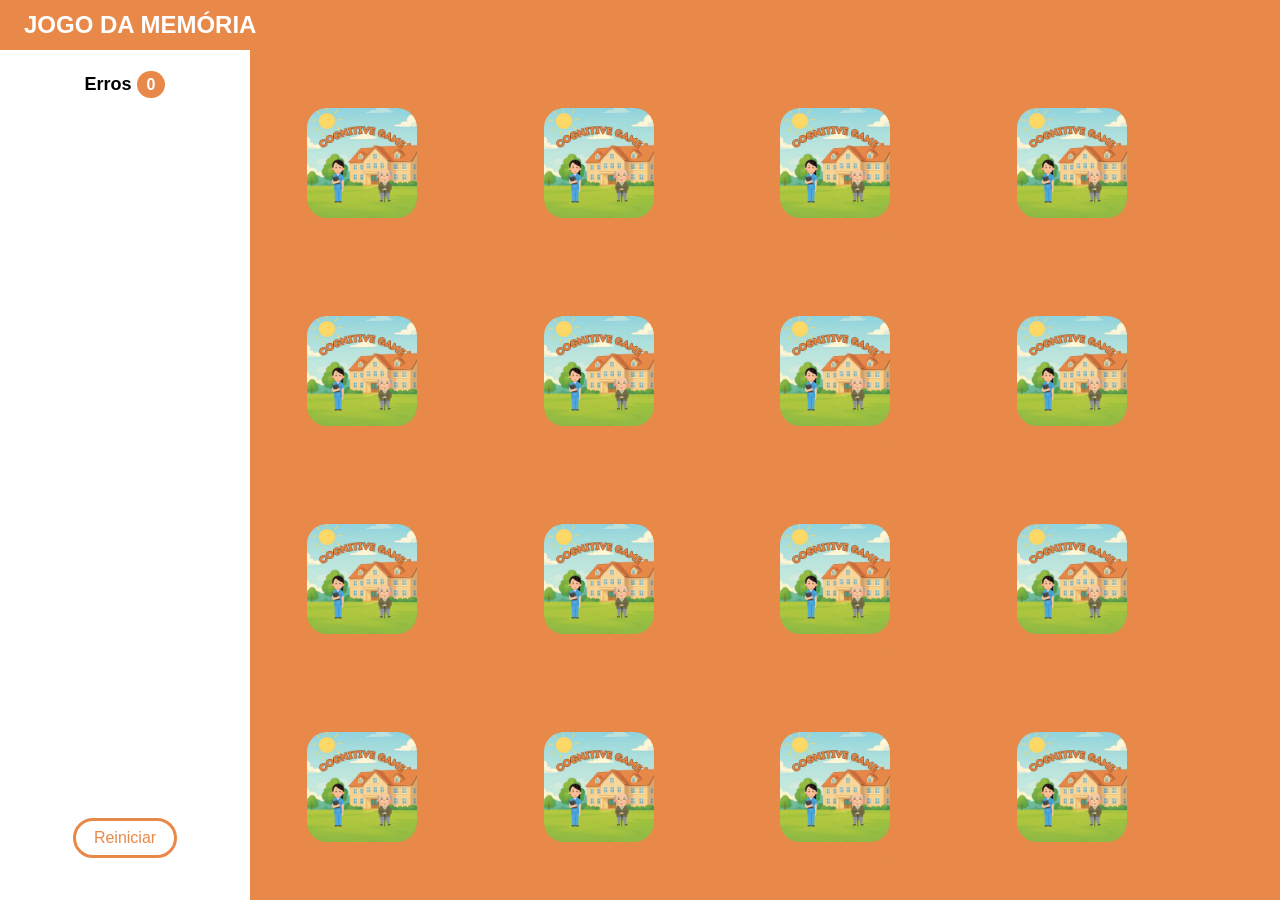
<file: indexMemoryGame.html>
<!DOCTYPE html>
<html lang="en">
  <head>
    <meta charset="UTF-8" />
    <meta name="viewport" content="width=device-width, initial-scale=1.0" />
    <title>Jogo da Memoria</title>
    <script src="https://ajax.googleapis.com/ajax/libs/jquery/3.5.1/jquery.min.js"></script>

    <link rel="stylesheet" href="css/styleMemoryGame.css" />

  </head>
  <body>
    <header>
      <h1>JOGO DA MEMÓRIA</h1>
    </header>

    <section id="responsivo">
      <h2>Erros <span id="movimentos2">0</span></h2>
      <a href="index.html">Reiniciar</a>
    </section>

    <div class="corpo">
      <section id="esq">
        <h2>Erros <span id="movimentos">0</span></h2>
        <a href="index.html">Reiniciar</a>
      </section>

      <section class="jogo">
        <div class="card" data-nome = "1">
          <img class="frente" src="images/1.png" alt="card" />
          <img class="verso"  src="images/0.png" alt="card" />
        </div>

        <div class="card" data-nome = "1">
          <img class="frente" src="images/1.png" alt="card" />
          <img class="verso"  src="images/0.png" alt="card" />
        </div>

        <div class="card" data-nome = "2">
          <img class="frente" src="images/2.png" alt="card" />
          <img class="verso"  src="images/0.png" alt="card" />
        </div>

        <div class="card" data-nome = "2">
          <img class="frente" src="images/2.png" alt="card" />
          <img class="verso"  src="images/0.png" alt="card" />
        </div>

        <div class="card" data-nome = "3">
          <img class="frente" src="images/3.png" alt="card" />
          <img class="verso"  src="images/0.png" alt="card" />
        </div>

        <div class="card" data-nome = "3">
          <img class="frente" src="images/3.png" alt="card" />
          <img class="verso"  src="images/0.png" alt="card" />
        </div>

        <div class="card" data-nome = "4">
          <img class="frente" src="images/4.png" alt="card" />
          <img class="verso"  src="images/0.png" alt="card" />
        </div>

        <div class="card" data-nome = "4">
          <img class="frente" src="images/4.png" alt="card" />
          <img class="verso"  src="images/0.png" alt="card" />
        </div>

        <div class="card" data-nome = "5">
          <img class="frente" src="images/5.png" alt="card" />
          <img class="verso"  src="images/0.png" alt="card" />
        </div>

        <div class="card" data-nome = "5">
          <img class="frente" src="images/5.png" alt="card" />
          <img class="verso"  src="images/0.png" alt="card" />
        </div>

        <div class="card" data-nome = "6">
          <img class="frente" src="images/6.png" alt="card" />
          <img class="verso"  src="images/0.png" alt="card" />
        </div>

        <div class="card" data-nome = "6">
          <img class="frente" src="images/6.png" alt="card" />
          <img class="verso"  src="images/0.png" alt="card" />
        </div>

        <div class="card" data-nome = "7">
          <img class="frente" src="images/7.png" alt="card" />
          <img class="verso"  src="images/0.png" alt="card" />
        </div>

        <div class="card" data-nome = "7">
          <img class="frente" src="images/7.png" alt="card" />
          <img class="verso"  src="images/0.png" alt="card" />
        </div>

        <div class="card" data-nome = "8">
          <img class="frente" src="images/8.png" alt="card" />
          <img class="verso"  src="images/0.png" alt="card" />
        </div>

        <div class="card" data-nome = "8">
          <img class="frente" src="images/8.png" alt="card" />
          <img class="verso"  src="images/0.png" alt="card" />
        </div>

      </section>
      <section id="dir"></section>
    </div>

    <script src="js/memorygame.js"></script>

  </body>
</html>
</file>
<file: css/styleMemoryGame.css>
/*====================
    ESTILO DA MAIN
======================*/

*{
    margin: 0;
    padding: 0;
    box-sizing:border-box;
}

header {
    display: flex;
    align-items: center;
    justify-content: space-between;
    height: 50px;
    background-color: #e88949;
}

header h1 {
    margin-left: 24px;
    font-size: 35px;
    line-height: 42px;
    color: white;
    font-family: 'Intro Rust', sans-serif;
    font-size: 24px;
}
body{
    background-color: #e88949;
    justify-items: center;
}


body {
    background-color: #e88949;
    justify-items: center;
    height: 100vh;        /* ocupa toda a altura da tela */
    overflow: hidden;     /* remove rolagem */
}


.corpo {
    display: grid;
    grid-template-columns: 250px 1fr 0px; /* lateral + jogo + dir */
    height: calc(100vh - 50px); /* desconta header */
    overflow: hidden;
}

/* Lateral esquerda */
#esq {  
    background-color: white;
    display: flex;
    flex-direction: column;
    align-items: center;
    justify-content: space-between;
    padding: 1.5rem 0;
}

#esq h2 {
    font-family: 'Intro Rust', sans-serif;
    font-size: 18px;
}

#esq a {
    text-decoration: none;
    color: #e88949;
    padding: 8px 18px;
    border-radius: 50px;
    border: 3px solid #e88949;
    font-family: 'Intro Rust', sans-serif;
    font-size: 16px;
    margin-bottom: 2vh;
}

#esq a:hover {
    background-color: #e88949;
    color: white;
}

#esq span {
    padding: 5px 10px;
    border-radius: 30px;
    background-color: #e88949;
    color: white;
    font-size: 16px;
}


#btn-mudartema, #btn-reiniciar {
    text-align: center;
    text-decoration: none;
    background-color: white;
    color: #e88949;
    border: 2px solid #4CAF50; /* Green */
}

#responsivo {
    display: none;
}

.overlay {
  background-color: rgba(255, 255, 255, 0.85); /* branco com transparência */
  width: 90%;
  max-width: 1200px;
  margin: 40px auto;
  padding: 40px;
  border-radius: 25px;
  box-shadow: 0 0 20px rgba(0,0,0,0.2);
  backdrop-filter: blur(5px); /* dá aquele efeito de vidro fosco */
}


/*======================
    ESTILO DAS CARTAS
========================*/

.jogo {
  align-items: center;
  justify-content: center;
  display: grid;
  grid-template-columns: repeat(4, 1fr);
  gap: 1.5vw;
  background-color: #e88949;
  height: 100%;
  padding: 2vh 4vw;
  box-sizing: border-box;
}

.jogo .card {
  width: 9.5vw; /*ajusta o tam das cartas*/
  height: 9.5vw;
  max-width: 150px;
  max-height: 150px;
  border-radius: 20px;
  display: flex;
  align-items: center;
  justify-content: center;
  background-color: #e88949;
  perspective: 1000px;
  transition: transform 0.2s;
}

.jogo .card img {
  width: 100%;
  height: 100%;
  border-radius: 20px;
  object-fit: cover;
}

.jogo .card,
.jogo .virado {
  perspective: 1000px;
  transform-style: preserve-3d;
  transition: transform 0.2s;
}

.jogo .card {
  background-color: #e88949;
  box-shadow: 1px 1px 1px #e88949;
}

/* Efeito de clique */
.card:active {
  transform: scale(0.97);
  transition: transform 0.2s;
}

/* Efeito de virar */
.card.flip {
  transform: rotateY(180deg);
}

.card.flip[data-nome="1"],
.card.flip[data-nome="1"] img {
  background-color: #ffeb99;
}

.card.flip[data-nome="2"],
.card.flip[data-nome="2"] img {
  background-color: #99f0ff;
}

.card.flip[data-nome="3"],
.card.flip[data-nome="3"] img {
  background-color: #ff9999;
}

.card.flip[data-nome="4"],
.card.flip[data-nome="4"] img {
  background-color: #d9d9d9;
}

.card.flip[data-nome="5"],
.card.flip[data-nome="5"] img {
  background-color: #ffd699;
}

.card.flip[data-nome="6"],
.card.flip[data-nome="6"] img {
  background-color: #d9f4cd;
}

.card.flip[data-nome="7"],
.card.flip[data-nome="7"] img {
  background-color: #caf5f7;
}

.card.flip[data-nome="8"],
.card.flip[data-nome="8"] img {
  background-color: #d3ff99;
}

/* Frente e verso das cartas */
.frente,
.verso {
  width: 100px;
  height: 100px;
  
  position: absolute;
  backface-visibility: hidden;
}

/* Face frontal (imagem do objeto) */
.frente {
  transform: rotateY(180deg);
}


/*======================
    ESTILO RESPONSIVO
========================*/

@media (max-width: 900px){

    .jogo {
        display: grid;
        grid-template-columns: 1fr 1fr 1fr;
        justify-content: center;
    }

    .corpo {
        justify-content: center;
    }

    footer {
        height: auto;
    }

    #dir {
        display: none;
    }
}

@media (min-height: 760px) {

    .jogo .card {
        height: 25vh;
    }
    
    .jogo .card img {
        width:110px; 
        height:110px;
    }
    
}

@media (max-width: 700px) {

    #esq {
        display: none;
    }

    #responsivo {
        display: flex;
        align-items: center;
        justify-content: space-between;
        background-color: white;
        font-family: 'Intro Rust', sans-serif;
        font-size: 12px;
        text-align: center;
    }

    #responsivo span {
        padding: 5px;
        padding-left: 8px;
        padding-right: 8px;
        border-radius: 30px;
        background-color: black;
        color: white;
        font-size: 15px;
    }

    #responsivo h2 {
        margin: 5px;
        margin-left: 24px;
    }

    #responsivo a {
        
        background-color: black;
        text-decoration: none;
        color: white;
        font-family: 'Intro Rust', sans-serif;
        font-weight: lighter;
        font-size: 18px;
        padding: 10px;
        margin: 5px;
        margin-right: 24px;
        border-radius: 10px;

    }

    .jogo {
        margin: 0px 10vw 0px 10vw;
    }

    .jogo .card {
        width: 27vw;
        height: 17vh;
   
   }
   

}

@media (max-width: 550px) {

    header nav a {

        display: none;

    }

    .jogo {
        padding: 10px;

    }

    .jogo .card {
         width: 27vw;
         height: 16vh;
         margin: 2vw;
    
    }

    .jogo .card img {
        width:80px; 
        height:80px;
    }

    #vitoria #container {
        width: 100%;
        border-top-left-radius: 0;
        border-bottom-right-radius: 0;
        font-size: 3.2vw;
    }

    #vitoria a {
        left: calc(50% - 14.2vw);
    }

}

@media (max-width: 280px) {
    .jogo .card img {
        width:70px; 
        height:70px;
    }

}
</file>
